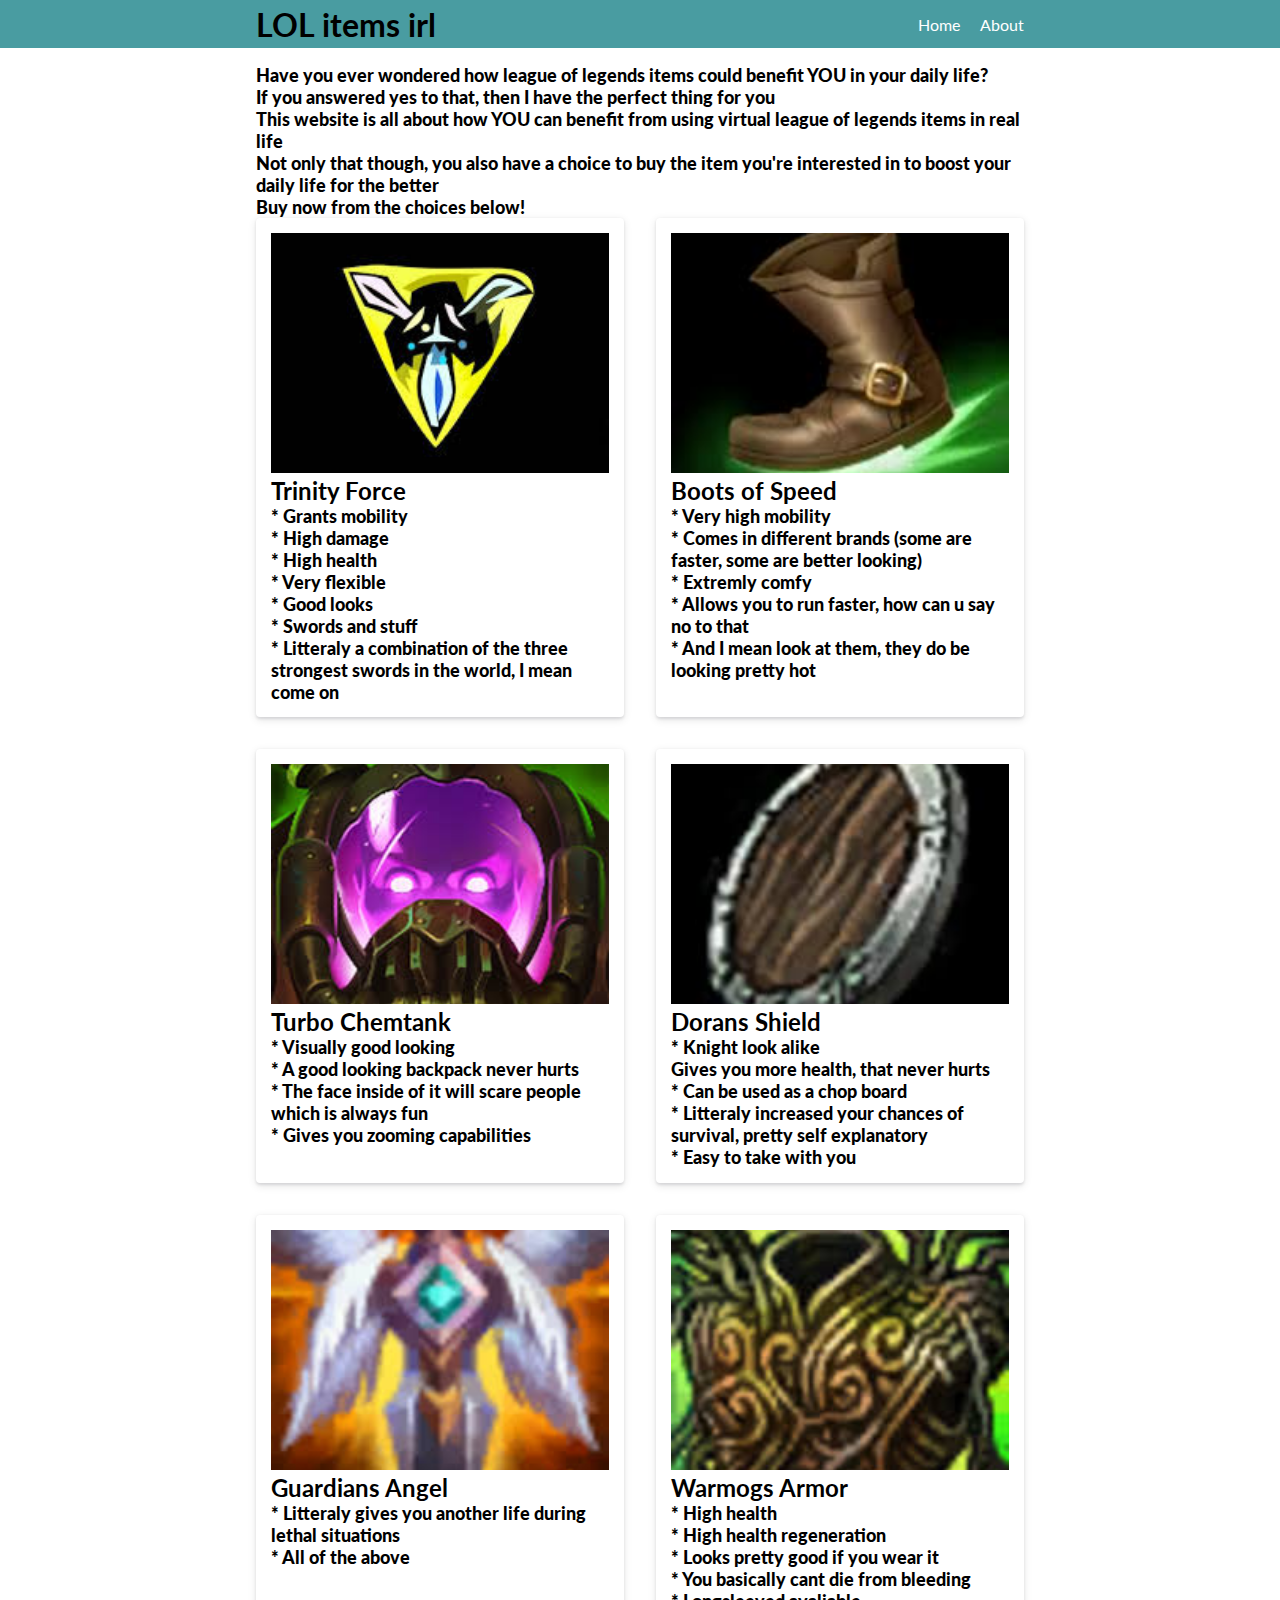
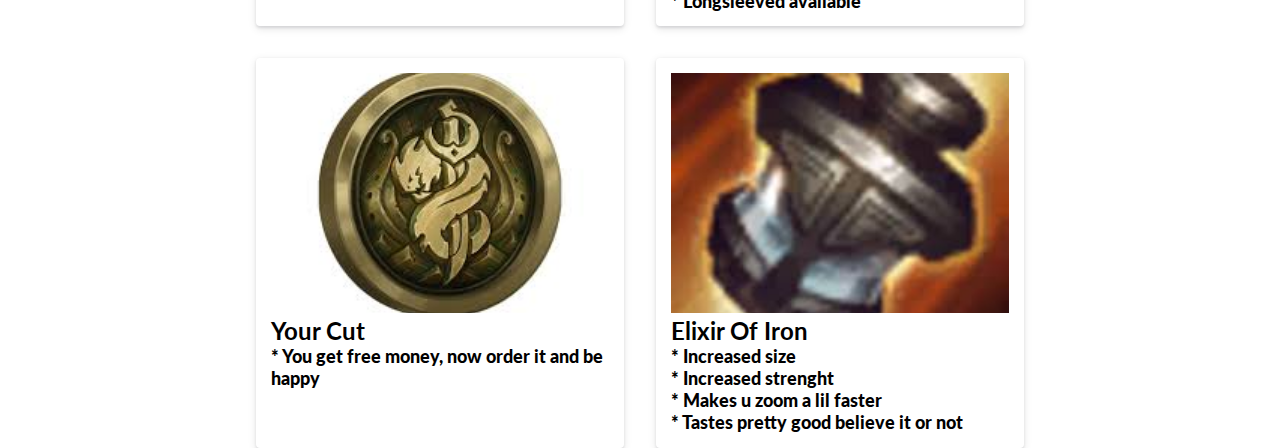
<file: index.html>
<!DOCTYPE html>
<html lang="en">
<head>
    <meta charset="UTF-8">
    <meta name="viewport" content="width=device-width, initial-scale=1.0">
    <title>lol items irl</title>
    <link rel="stylesheet" href="style.css">
</head>
<body>
    <header>
        <h1>LOL items irl</h1>
        <nav class="navbar">
            <a href="./" class="navitems">Home</a>  
            <a href="./about.html" class="navitems">About</a>
        </nav>
    </header>
    <main>

        <p>
            Have you ever wondered how league of legends items could benefit YOU in your daily life?
            <br>If you answered yes to that, then I have the perfect thing for you
            <br>This website is all about how YOU can benefit from using virtual league of legends items in real life
            <br>Not only that though, you also have a choice to buy the item you're interested in to boost your daily life for the better
            <br>Buy now from the choices below!
        </p>
        <section class="basic-grid">
            <a class="card" href="./allitems/trinityforce.html">
                <div class="cardwrapper">
                    <img src="./imgs/trinityforce.jpg" alt="">
                    <h2>
                        Trinity Force
                    </h2>
                    
                    <p>
                        * Grants mobility
                        <br>* High damage
                        <br>* High health
                        <br>* Very flexible
                        <br>* Good looks
                        <br>* Swords and stuff
                        <br>* Litteraly a combination of the three strongest swords in the world, I mean come on
                    </p>
                </div>
            </a> 
            <a class="card" href="./allitems/boots.html">
                <div class="cardwrapper">
                    <img src="../imgs/betterbootsofspeed.jpg" alt="">
                    <h2>
                        Boots of Speed
                    </h2>
                    <p>
                        * Very high mobility
                        <br>* Comes in different brands (some are faster, some are better looking)
                        <br>* Extremly comfy
                        <br>* Allows you to run faster, how can u say no to that
                        <br>* And I mean look at them, they do be looking pretty hot
                    </p>
                </div>
            </a>
            <a class="card" href="./allitems/chemtank.html">
                <div class="cardwrapper">
                    <img src="./imgs/chemtank.jpg" alt="">
                    <h2>
                        Turbo Chemtank
                    </h2>
                    <p>
                        * Visually good looking
                        <br>* A good looking backpack never hurts
                        <br>* The face inside of it will scare people which is always fun
                        <br>* Gives you zooming capabilities
                    </p>
                </div>
            </a>
            <a class="card" href="./allitems/d-shield.html">
                <div class="cardwrapper">
                    <img src="./imgs/dshield.jpg" alt="">
                    <h2>
                        Dorans Shield
                    </h2>
                    <p>
                        * Knight look alike
                        <br>Gives you more health, that never hurts
                        <br>* Can be used as a chop board
                        <br>* Litteraly increased your chances of survival, pretty self explanatory
                        <br>* Easy to take with you
                    </p>
                </div>
            </a> 
            <a class="card" href="./allitems/guardiansangel.html">
                <div class="cardwrapper">
                    <img src="./imgs/ga.jpg" alt="">
                    <h2>
                        Guardians Angel
                    </h2>
                    <p>
                        * Litteraly gives you another life during lethal situations
                        <br>* All of the above 
                    </p>
                </div>
            </a> 
            <a class="card" href="./allitems/warmogs.html">
                <div class="cardwrapper">
                    <img src="./imgs/warmogs.jpg" alt="">
                    <h2>
                        Warmogs Armor
                    </h2>
                    <p>
                        * High health 
                        <br>* High health regeneration
                        <br>* Looks pretty good if you wear it
                        <br>* You basically cant die from bleeding
                        <br>* Longsleeved avaliable
                    </p>
                </div>
            </a> 
            <a class="card" href="./allitems/yourcut.html">
                <div class="cardwrapper">
                    <img src="./imgs/yourcut.jpg" alt="">
                    <h2>
                        Your Cut
                    </h2>
                    <p>
                        * You get free money, now order it and be happy                        
                    </p>
                </div>
            </a>
            <a class="card" href="./allitems/elixirofiron.html">
                <div class="cardwrapper">
                    <img src="./imgs/elixirofiron.jpg" alt="">
                    <h2>
                        Elixir Of Iron
                    </h2>
                    <p>
                        * Increased size
                        <br>* Increased strenght
                        <br>* Makes u zoom a lil faster
                        <br>* Tastes pretty good believe it or not                        
                    </p>
                </div>
            </a>
        </section>
    </main>

    <footer>

    </footer>
</body>
</html>
</file>
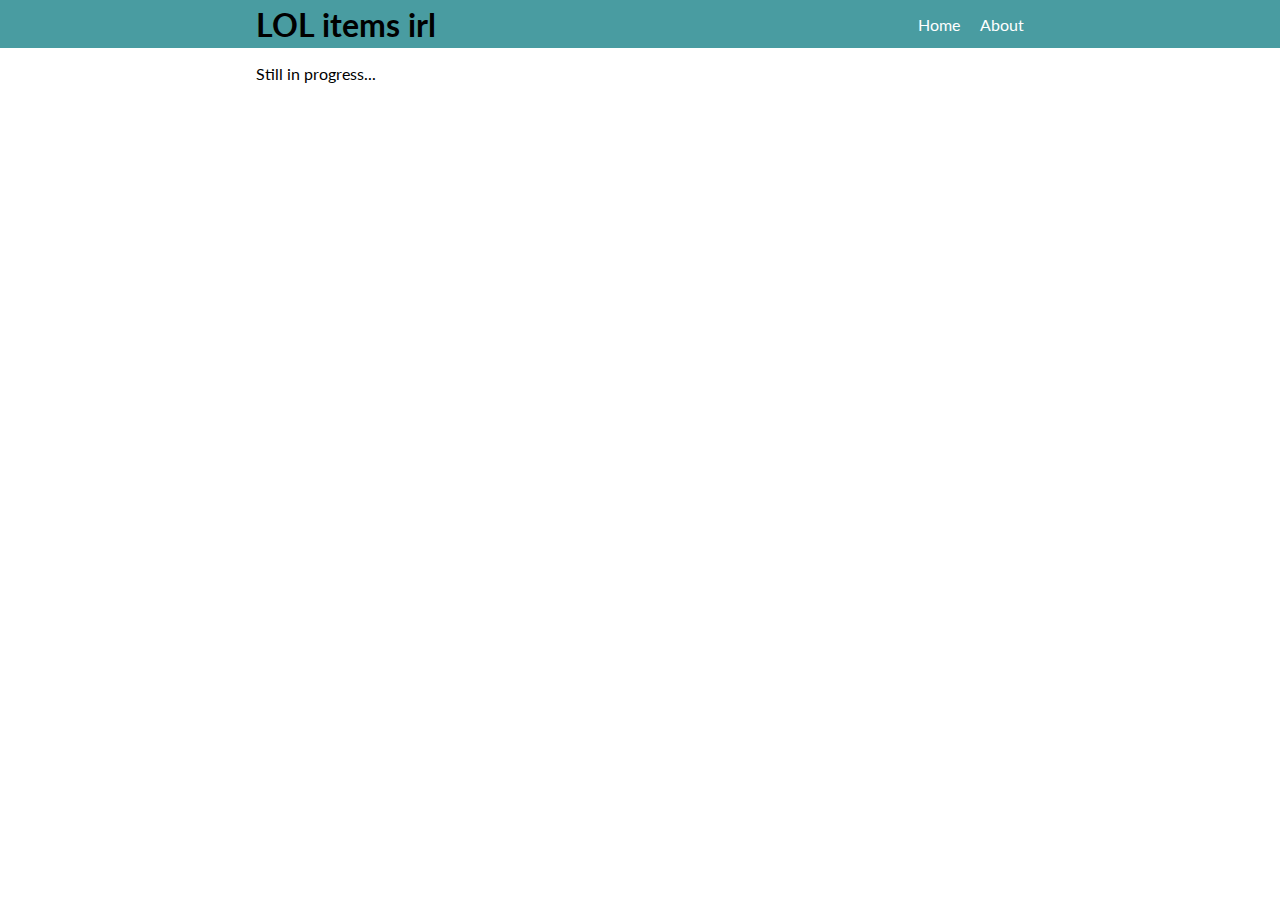
<file: about.html>
<!DOCTYPE html>
<html lang="en">
<head>
    <meta charset="UTF-8">
    <meta name="viewport" content="width=device-width, initial-scale=1.0">
    <title>Trinity Force</title>
    <link rel="stylesheet" href="./style.css">
</head>
<body>
    <header>
        <h1>
            LOL items irl
        </h1>
        <nav class="navbar">
            <a href="./" class="navitems">Home</a>  
            <a href="./about.html" class="navitems">About</a>
        </nav>
    </header>
    
    <main>
        Still in progress...
    </main>
</body>
</html>
</file>
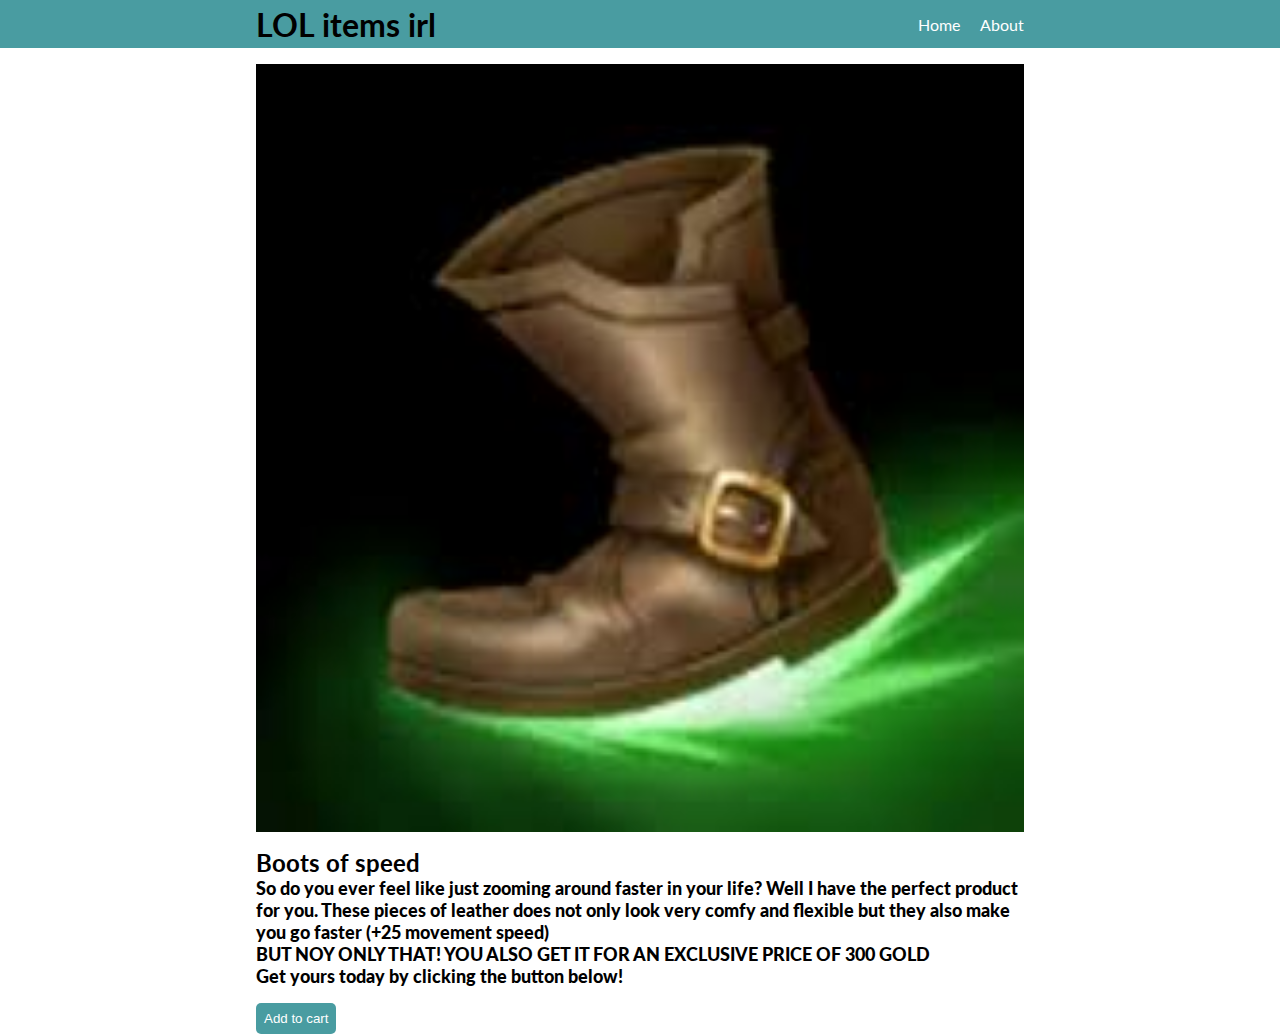
<file: allitems/boots.html>
<!DOCTYPE html>
<html lang="en">
<head>
    <meta charset="UTF-8">
    <meta name="viewport" content="width=device-width, initial-scale=1.0">
    <title>Trinity Force</title>
    <link rel="stylesheet" href="../style.css">
</head>
<body>
    <header>
        <h1>
            LOL items irl
        </h1>
        <nav class="navbar">
            <a href="../" class="navitems">Home</a>  
            <a href="../about.html" class="navitems">About</a>
        </nav>
    </header> 
    <main>
        <section class="basic-grid page">
            <img class= "gridimage" src="../imgs/betterbootsofspeed.jpg" alt="a picture of Boots of speed">
            <div class="gridcontent">
                <h2>
                    Boots of speed
                </h2>
                <p class="contenttext">
                    So do you ever feel like just zooming around faster in your life? Well I have the perfect product for you. These pieces of leather does not only look very comfy and flexible but they also make you go faster (+25 movement speed)
                    <br>BUT NOY ONLY THAT! YOU ALSO GET IT FOR AN EXCLUSIVE PRICE OF 300 GOLD 
                    <br>Get yours today by clicking the button below!
                </p>
                <button class="btn atc">Add to cart</button>

            </div>
        </section>
        
    </main>
</body>
</html>
</file>
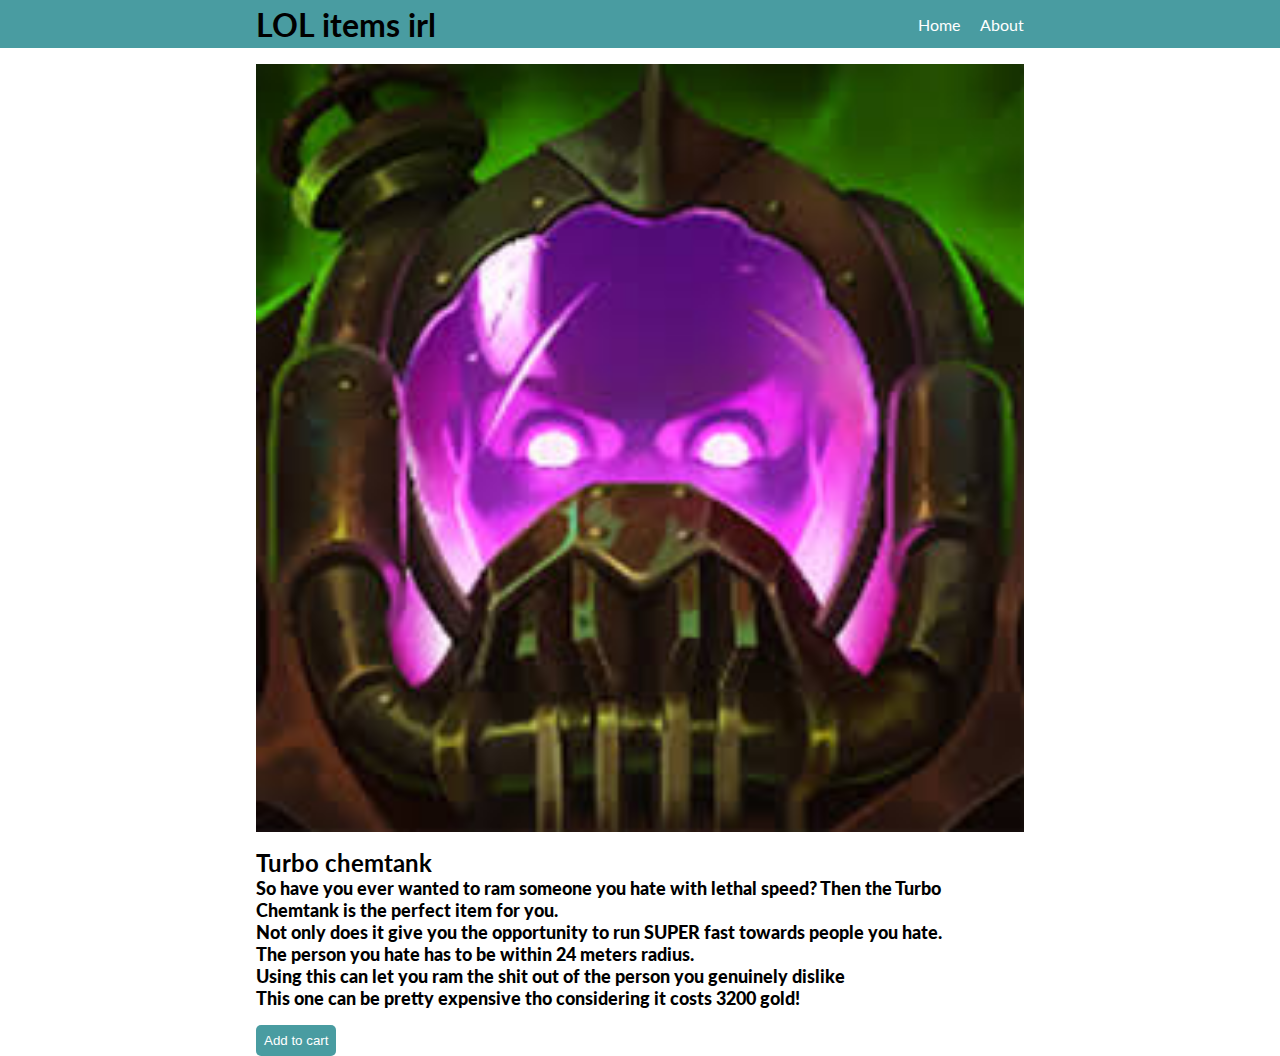
<file: allitems/chemtank.html>
<!DOCTYPE html>
<html lang="en">
<head>
    <meta charset="UTF-8">
    <meta name="viewport" content="width=device-width, initial-scale=1.0">
    <title>Trinity Force</title>
    <link rel="stylesheet" href="../style.css">
</head>
<body>
    <header>
        <h1>
            LOL items irl
        </h1>
        <nav class="navbar">
            <a href="../" class="navitems">Home</a>  
            <a href="../about.html" class="navitems">About</a>
        </nav>
    </header> 
    <main>
        <section class="basic-grid page">
            <img class= "gridimage" src="../imgs/chemtank.jpg" alt="a picture of Turbo chemtank">
            <div class="gridcontent">
                <h2>
                    Turbo chemtank
                </h2>
                <p class="contenttext">
                    So have you ever wanted to ram someone you hate with lethal speed? Then the Turbo Chemtank is the perfect item for you.
                    <br>Not only does it give you the opportunity to run SUPER fast towards people you hate. 
                    <br>The person you hate has to be within 24 meters radius. 
                    <br>Using this can let you ram the shit out of the person  you genuinely dislike
                    <br>This one can be pretty expensive tho considering it costs 3200 gold!
                </p>
                <button class="btn atc">Add to cart</button>

            </div>
        </section>
        
    </main>
</body>
</html>
</file>
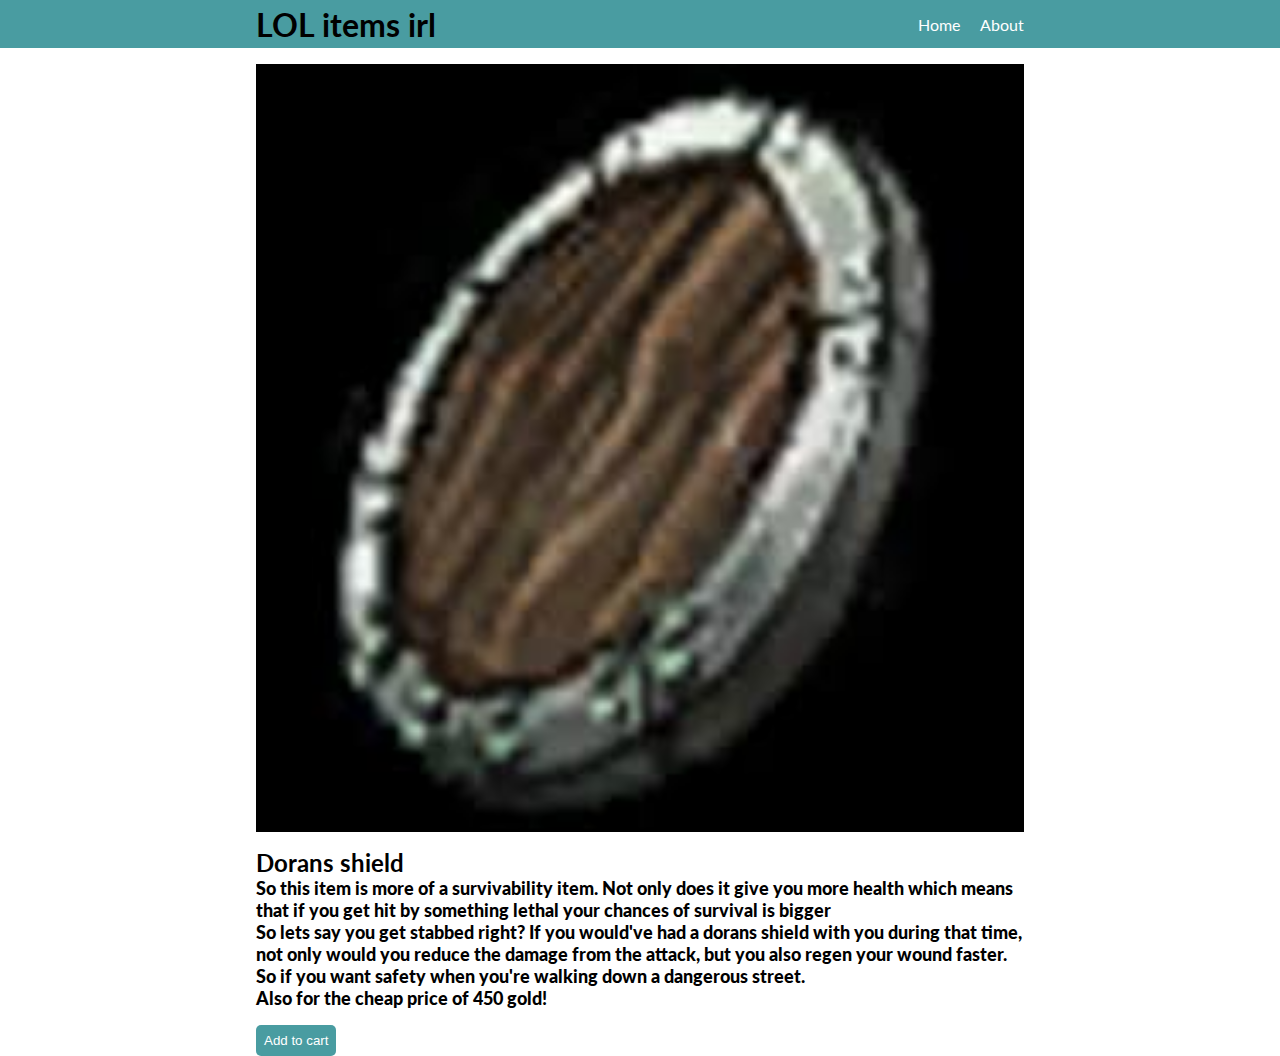
<file: allitems/d-shield.html>
<!DOCTYPE html>
<html lang="en">
<head>
    <meta charset="UTF-8">
    <meta name="viewport" content="width=device-width, initial-scale=1.0">
    <title>Trinity Force</title>
    <link rel="stylesheet" href="../style.css">
</head>
<body>
    <header>
        <h1>
            LOL items irl
        </h1>
        <nav class="navbar">
            <a href="../" class="navitems">Home</a>  
            <a href="../about.html" class="navitems">About</a>
        </nav>
    </header> 
    <main>
        <section class="basic-grid page">
            <img class= "gridimage" src="../imgs/dshield.jpg" alt="a picture of Dorans Shield">
            <div class="gridcontent">
                <h2>
                    Dorans shield
                </h2>
                <p class="contenttext">
                    So this item is more of a survivability item. Not only does it give you more health which means that if you get hit by something lethal your chances of survival is bigger
                    <br>So lets say you get stabbed right? If you would've had a dorans shield with you during that time, not only would you reduce the damage from the attack, but you also regen your wound faster.
                    <br>So if you want safety when you're walking down a dangerous street.
                    <br>Also for the cheap price of 450 gold!
                </p>
                <button class="btn atc">Add to cart</button>

            </div>
        </section>
        
    </main>
</body>
</html>
</file>
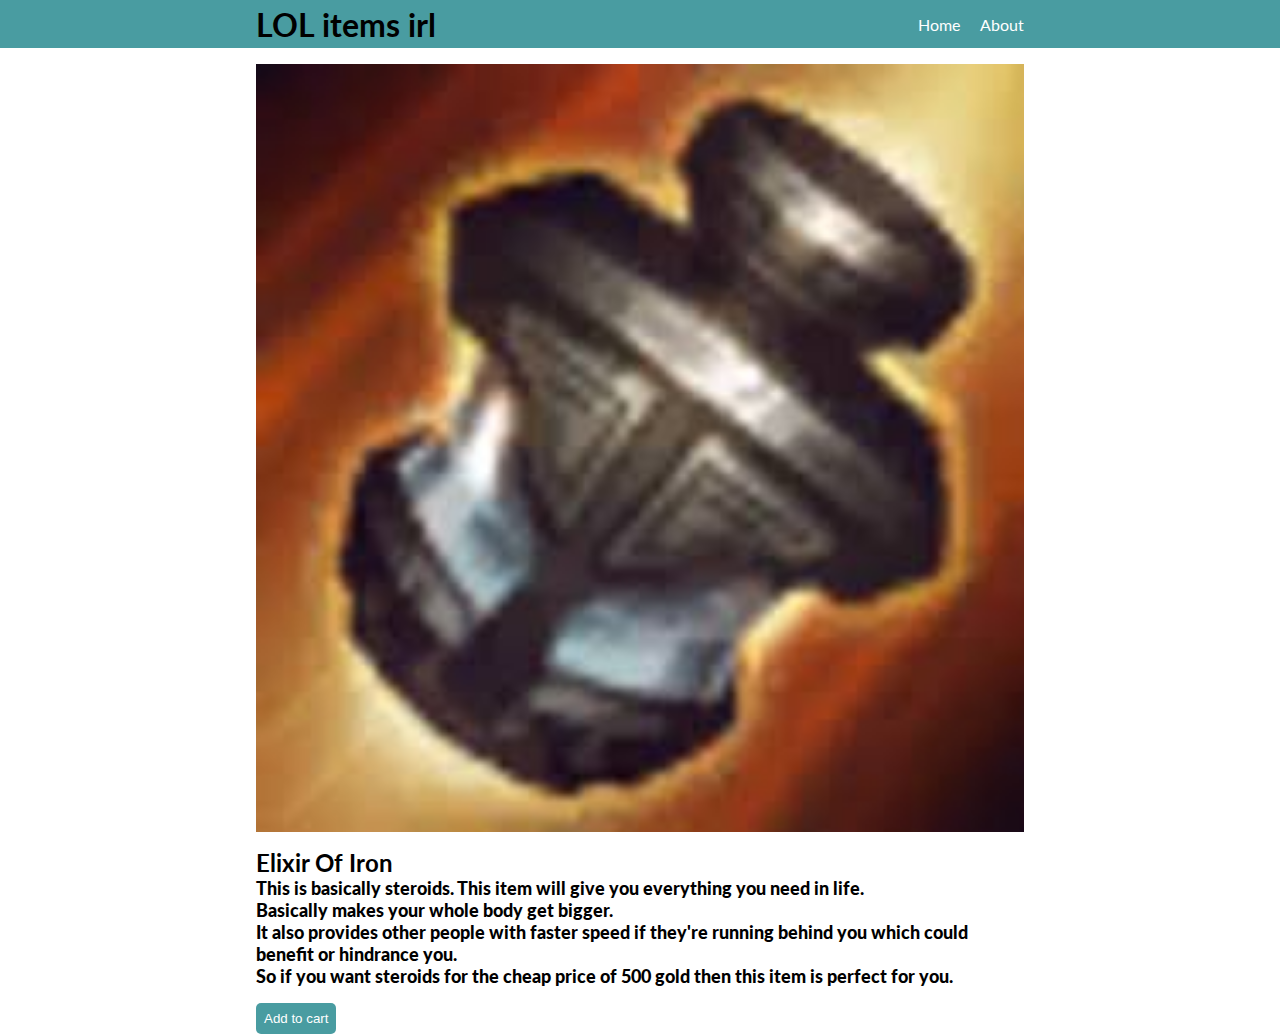
<file: allitems/elixirofiron.html>
<!DOCTYPE html>
<html lang="en">
<head>
    <meta charset="UTF-8">
    <meta name="viewport" content="width=device-width, initial-scale=1.0">
    <title>Trinity Force</title>
    <link rel="stylesheet" href="../style.css">
</head>
<body>
    <header>
        <h1>
            LOL items irl
        </h1>
        <nav class="navbar">
            <a href="../" class="navitems">Home</a>  
            <a href="../about.html" class="navitems">About</a>
        </nav>
    </header> 
    <main>
        <section class="basic-grid page">
            <img class= "gridimage" src="../imgs/elixirofiron.jpg" alt="a picture of Elixir Of Iron">
            <div class="gridcontent">
                <h2>
                    Elixir Of Iron
                </h2>
                <p class="contenttext">
                    This is basically steroids. This item will give you everything you need in life. 
                    <br>Basically makes your whole body get bigger. 
                    <br>It also provides other people with faster speed if they're running behind you which could benefit or hindrance you.
                    <br>So if you want steroids for the cheap price of 500 gold then this item is perfect for you.
                </p>
                <button class="btn atc">Add to cart</button>

            </div>
        </section>
        
    </main>
</body>
</html>
</file>
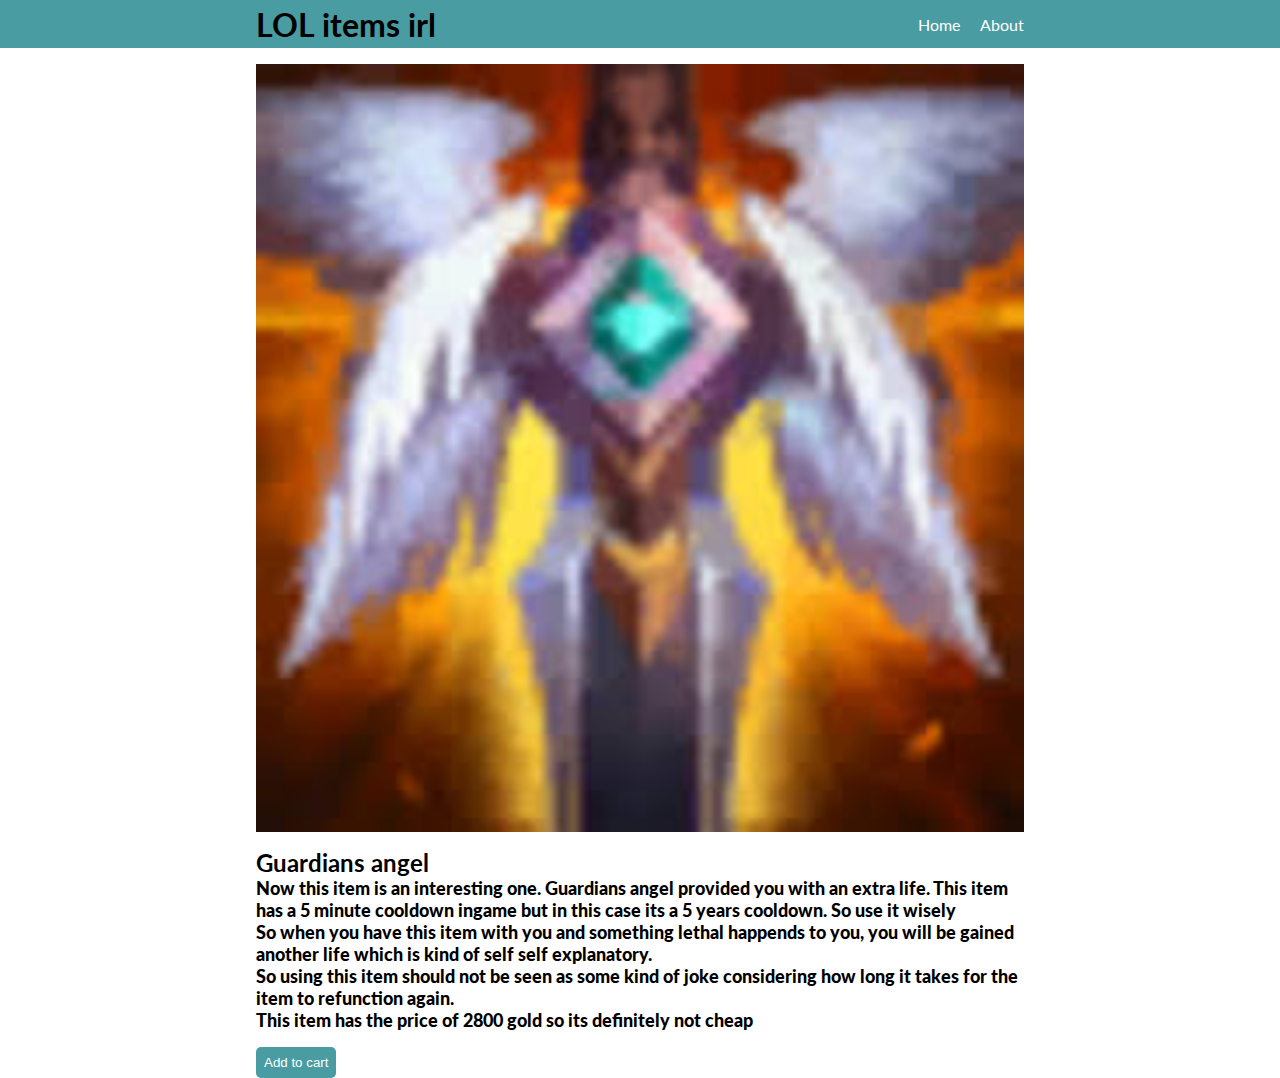
<file: allitems/guardiansangel.html>
<!DOCTYPE html>
<html lang="en">
<head>
    <meta charset="UTF-8">
    <meta name="viewport" content="width=device-width, initial-scale=1.0">
    <title>Trinity Force</title>
    <link rel="stylesheet" href="../style.css">
</head>
<body>
    <header>
        <h1>
            LOL items irl
        </h1>
        <nav class="navbar">
            <a href="../" class="navitems">Home</a>  
            <a href="../about.html" class="navitems">About</a>
        </nav>
    </header> 
    <main>
        <section class="basic-grid page">
            <img class= "gridimage" src="../imgs/ga.jpg" alt="a picture of Guardians Angel">
            <div class="gridcontent">
                <h2>
                    Guardians angel
                </h2>
                <p class="contenttext">
                    Now this item is an interesting one. Guardians angel provided you with an extra life. This item has a 5 minute cooldown ingame but in this case its a 5 years cooldown. So use it wisely
                    <br>So when you have this item with you and something lethal happends to you, you will be gained another life which is kind of self self explanatory.
                    <br>So using this item should not be seen as some kind of joke considering how long it takes for the item to refunction again.
                    <br>This item has the price of 2800 gold so its definitely not cheap

                </p>
                <button class="btn atc">Add to cart</button>

            </div>
        </section>
        
    </main>
</body>
</html>
</file>
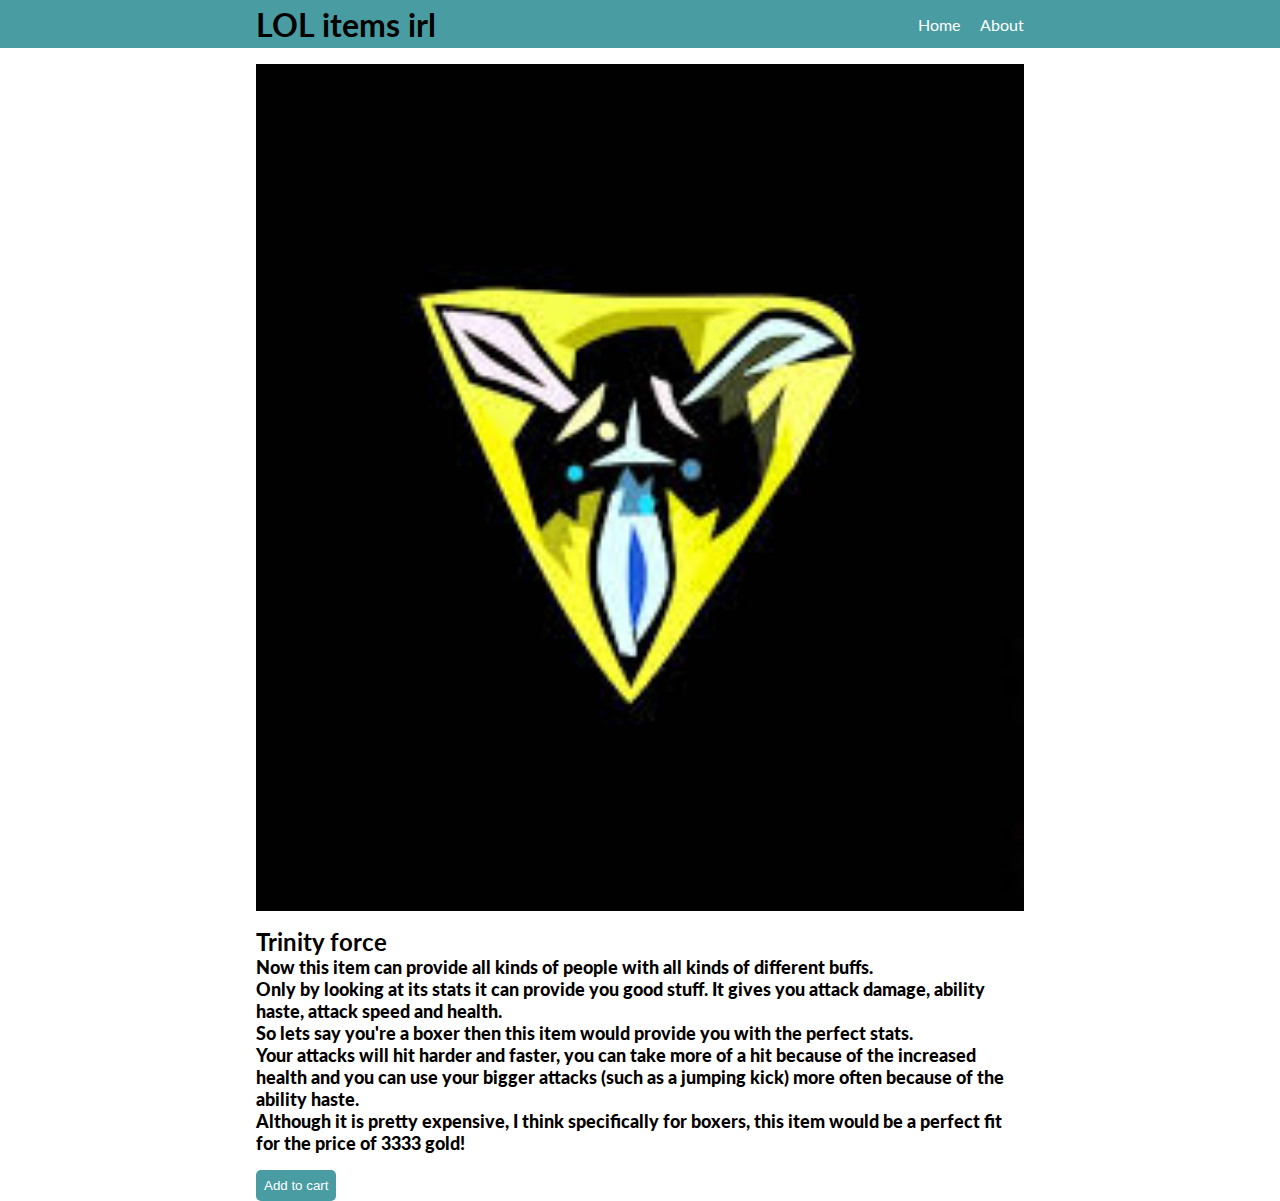
<file: allitems/trinityforce.html>
<!DOCTYPE html>
<html lang="en">
<head>
    <meta charset="UTF-8">
    <meta name="viewport" content="width=device-width, initial-scale=1.0">
    <title>Trinity Force</title>
    <link rel="stylesheet" href="../style.css">
</head>
<body>
    <header>
        <h1>
            LOL items irl
        </h1>
        <nav class="navbar">
            <a href="../" class="navitems">Home</a>  
            <a href="../about.html" class="navitems">About</a>
        </nav>
    </header> 
    <main>
        <section class="basic-grid page">
            <img class= "gridimage" src="../imgs/trinityforce.jpg" alt="a picture of trinity force">
            <div class="gridcontent">
                <h2>
                    Trinity force
                </h2>
                <p class="contenttext">
                    Now this item can provide all kinds of people with all kinds of different buffs. 
                    <br>Only by looking at its stats it can provide you good stuff. It gives you attack damage, ability haste, attack speed and health.
                    <br>So lets say you're a boxer then this item would provide you with the perfect stats. 
                    <br>Your attacks will hit harder and faster, you can take more of a hit because of the increased health and you can use your bigger attacks (such as a jumping kick) more often because of the ability haste.
                    <br>Although it is pretty expensive, I think specifically for boxers, this item would be a perfect fit for the price of 3333 gold!
                </p>
                <button class="btn atc">Add to cart</button>

            </div>
        </section>
        
    </main>
</body>
</html>
</file>
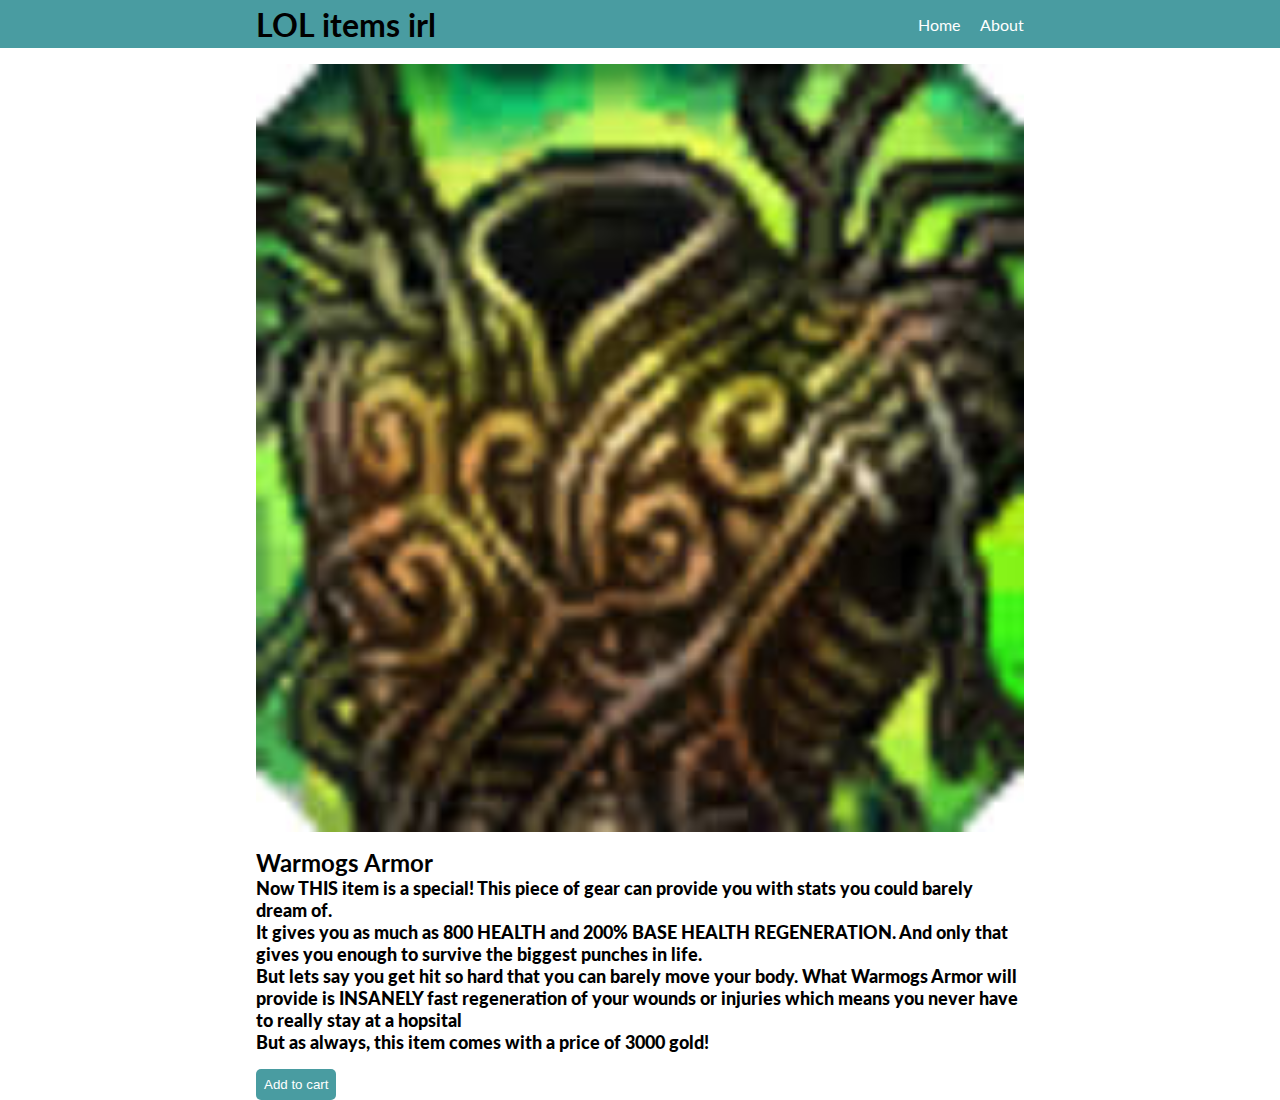
<file: allitems/warmogs.html>
<!DOCTYPE html>
<html lang="en">
<head>
    <meta charset="UTF-8">
    <meta name="viewport" content="width=device-width, initial-scale=1.0">
    <title>Trinity Force</title>
    <link rel="stylesheet" href="../style.css">
</head>
<body>
    <header>
        <h1>
            LOL items irl
        </h1>
        <nav class="navbar">
            <a href="../" class="navitems">Home</a>  
            <a href="../about.html" class="navitems">About</a>
        </nav>
    </header> 
    <main>
        <section class="basic-grid page">
            <img class= "gridimage" src="../imgs/warmogs.jpg" alt="a picture of Warmogs Armor">
            <div class="gridcontent">
                <h2>
                    Warmogs Armor
                </h2>
                <p class="contenttext">
                    Now THIS item is a special! This piece of gear can provide you with stats you could barely dream of. 
                    <br>It gives you as much as 800 HEALTH and 200% BASE HEALTH REGENERATION. And only that gives you enough to survive the biggest punches in life. 
                    <br>But lets say you get hit so hard that you can barely move your body. What Warmogs Armor will provide is INSANELY fast regeneration of your wounds or injuries which means you never have to really stay at a hopsital
                    <br>But as always, this item comes with a price of 3000 gold!
                </p>
                <button class="btn atc">Add to cart</button>

            </div>
        </section>
        
    </main>
</body>
</html>
</file>
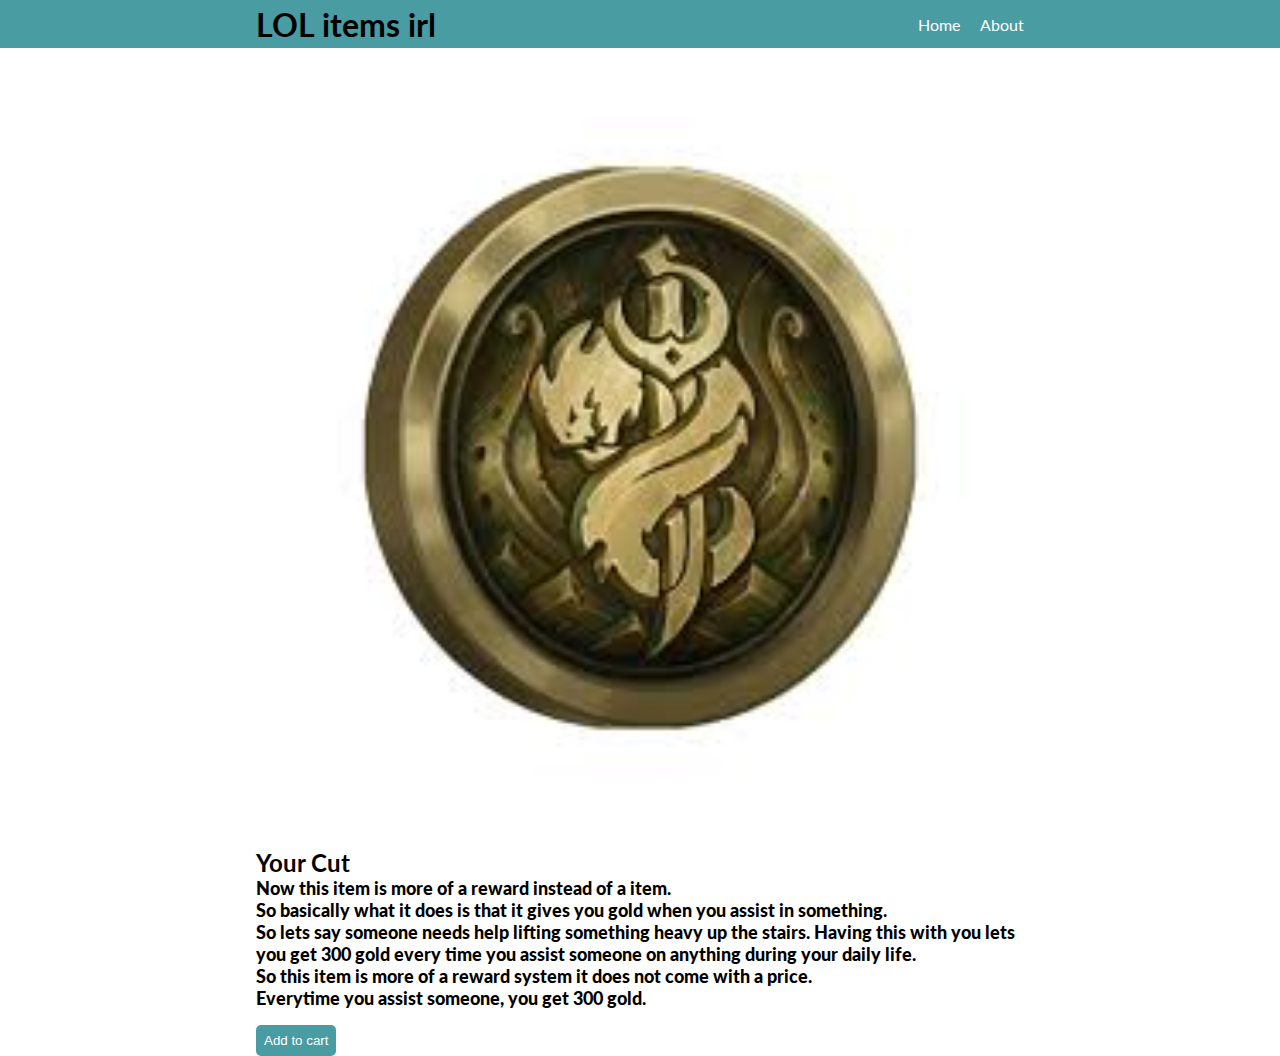
<file: allitems/yourcut.html>
<!DOCTYPE html>
<html lang="en">
<head>
    <meta charset="UTF-8">
    <meta name="viewport" content="width=device-width, initial-scale=1.0">
    <title>Trinity Force</title>
    <link rel="stylesheet" href="../style.css">
</head>
<body>
    <header>
        <h1>
            LOL items irl
        </h1>
        <nav class="navbar">
            <a href="../" class="navitems">Home</a>  
            <a href="../about.html" class="navitems">About</a>
        </nav>
    </header> 
    <main>
        <section class="basic-grid page">
            <img class= "gridimage" src="../imgs/yourcut.jpg" alt="a picture of Your Cut">
            <div class="gridcontent">
                <h2>
                    Your Cut
                </h2>
                <p class="contenttext">
                    Now this item is more of a reward instead of a item. 
                    <br>So basically what it does is that it gives you gold when you assist in something. 
                    <br>So lets say someone needs help lifting something heavy up the stairs. Having this with you lets you get 300 gold every time you assist someone on anything during your daily life.
                    <br>So this item is more of a reward system it does not come with a price. 
                    <br>Everytime you assist someone, you get 300 gold.
                </p>
                <button class="btn atc">Add to cart</button>

            </div>
        </section>
        
    </main>
</body>
</html>
</file>
<file: style.css>
@import url('https://fonts.googleapis.com/css2?family=Lato:wght@300;400&display=swap');


:root {
  --brandColor: rgb(73, 156, 161);
  --accentColor: rgb(255, 255, 255);
  font-family: 'Lato', sans-serif;
} 

* {
  padding: 0;
  margin: 0;
}

main p {
font-size: large;
}

.navbar {
  float: right;
  margin-left: auto;
  margin-right: 20vw;
}

.navitems {
  padding-left: 1rem;
  text-decoration: none;
  color: var(--accentColor);
}

html {
  min-height: 100%;
  min-width: 100%;
}

header {
  display: flex;
  justify-content: left;
  background-color: var(--brandColor);
  height: 3rem;
  align-items: center;
  margin-bottom: 1rem;
}

header h1 {
  margin-left: 20vw;
}

main {
  max-width: 60vw;
  margin: auto;
}

main p {
  font-weight: 1000;
  display: flex;
  justify-content: flex-start;
  align-items: center;
}

.basic-grid {
  display: grid;
  gap: 2rem;

  grid-template-columns: repeat(auto-fill, minmax(240px, 1fr));

}
.basic-grid.page {
  gap: 1rem;
  width: 100%;
  grid-template-columns: repeat(auto-fill, minmax(480px, 1fr));
}

.gridimage {
width: 100%;
min-height: 30rem;
height: 100%;
object-fit: cover;
}

.card {
  box-shadow: rgba(3, 8, 20, 0.1) 0px 0.15rem 0.5rem, rgba(2, 8, 20, 0.1) 0px 0.075rem 0.175rem;
  width: 100%;
  border-radius: 4px;
  transition: all 500ms;
  /*overflow: hidden;*/
  min-height: 100px;
  background-color: white;

  background-size: cover;
  background-position: center;
  background-repeat: no-repeat;
}

a.card {
  text-decoration: none;
  color: black;
}

.card:hover {
  box-shadow: rgba(2, 8, 20, 0.1) 0px 0.35em 1.175em, rgba(2, 8, 20, 0.08) 0px 0.175em 0.5em;
  transform: translateY(-3px) scale(1.1);
}

.card img {
width: 100%;
height: 15rem;
object-fit: cover;
}

.cardwrapper {
  padding: 4%;
}

.btn {
  border: none;
  border-radius: 5px;
  padding: 0.5rem;
  transition: all 300ms;
}

.btn:hover {
  filter: drop-shadow(1px 1px 2px gray);
}

.btn.atc {
  background-color: var(--brandColor);
  color: white;
}

.contenttext {
  padding-bottom: 1rem;
}

@media (max-width: 500px) {
  main {
    max-width: 80vw;
    margin: auto;
  }
  header {
    margin-left: none;
    justify-content: center;
    align-items: center;
  }
  header h1 {
    margin-left: 0;
  }
}
</file>
